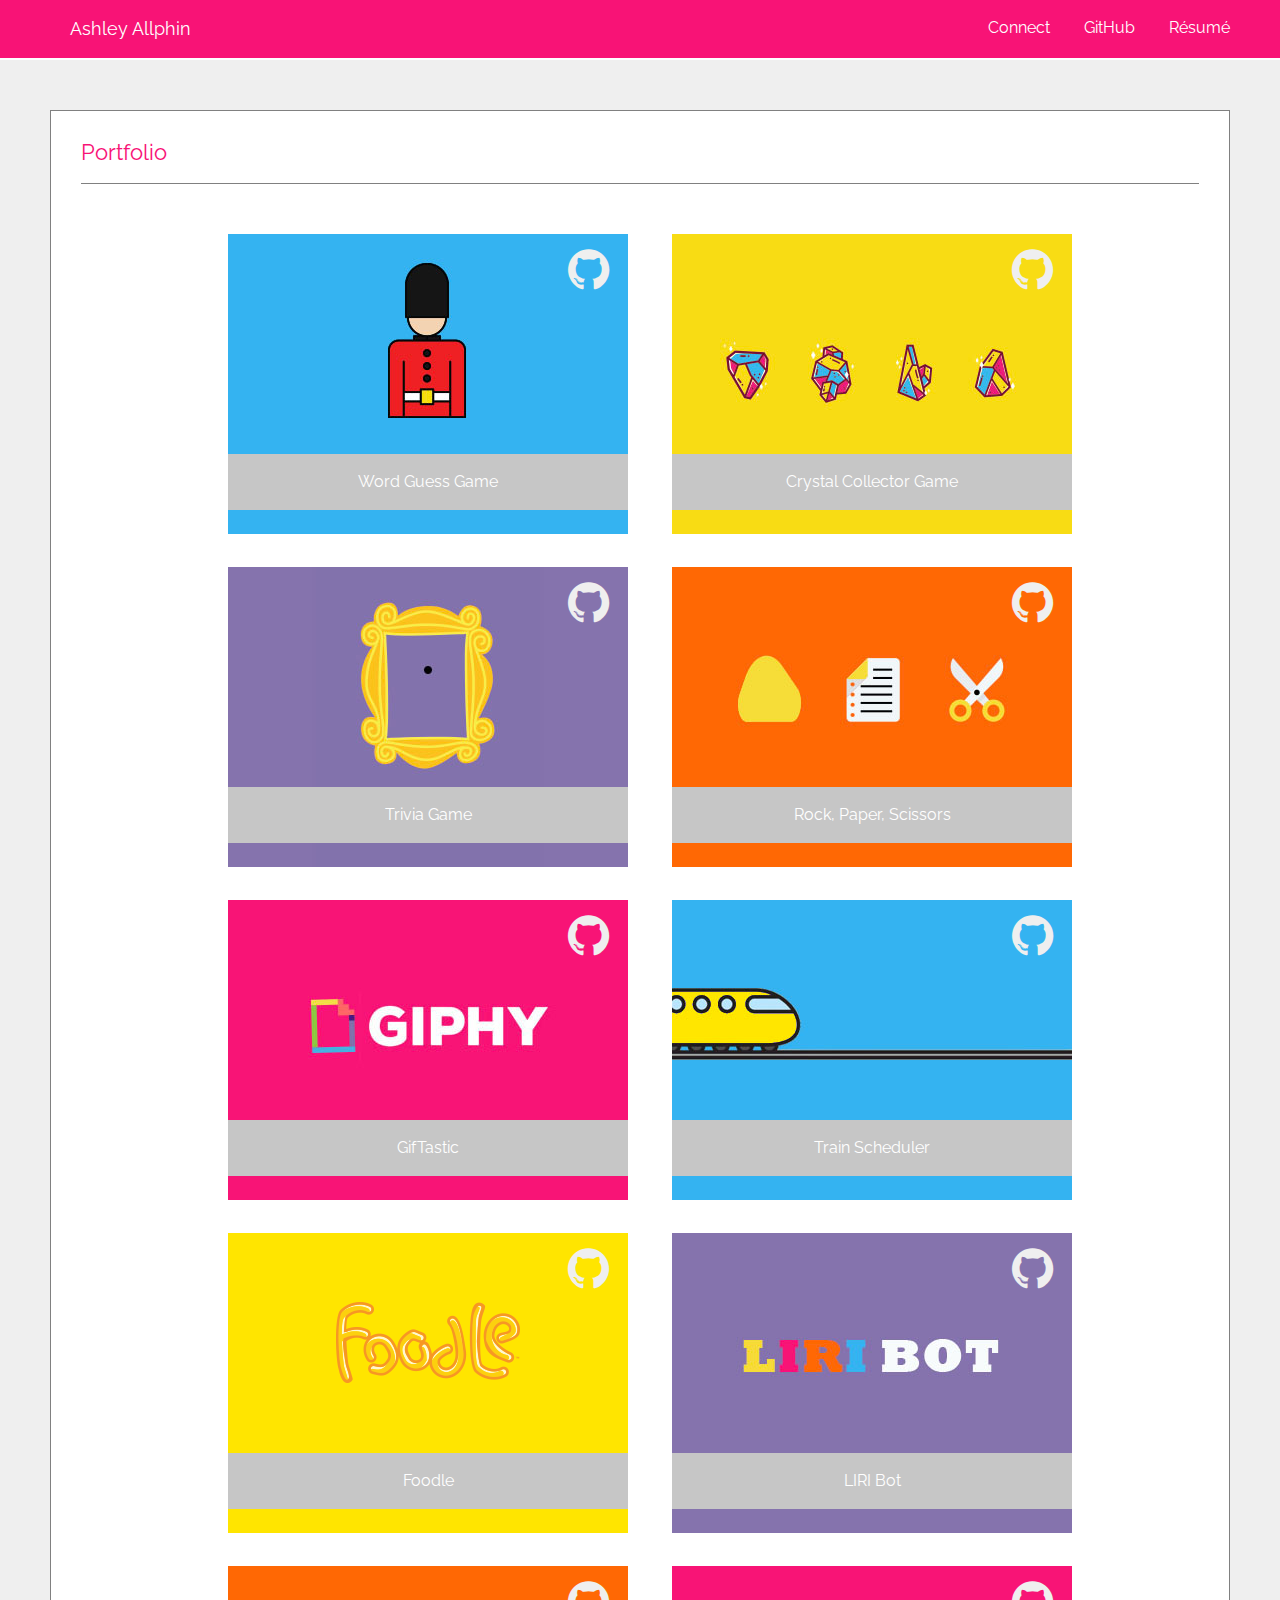
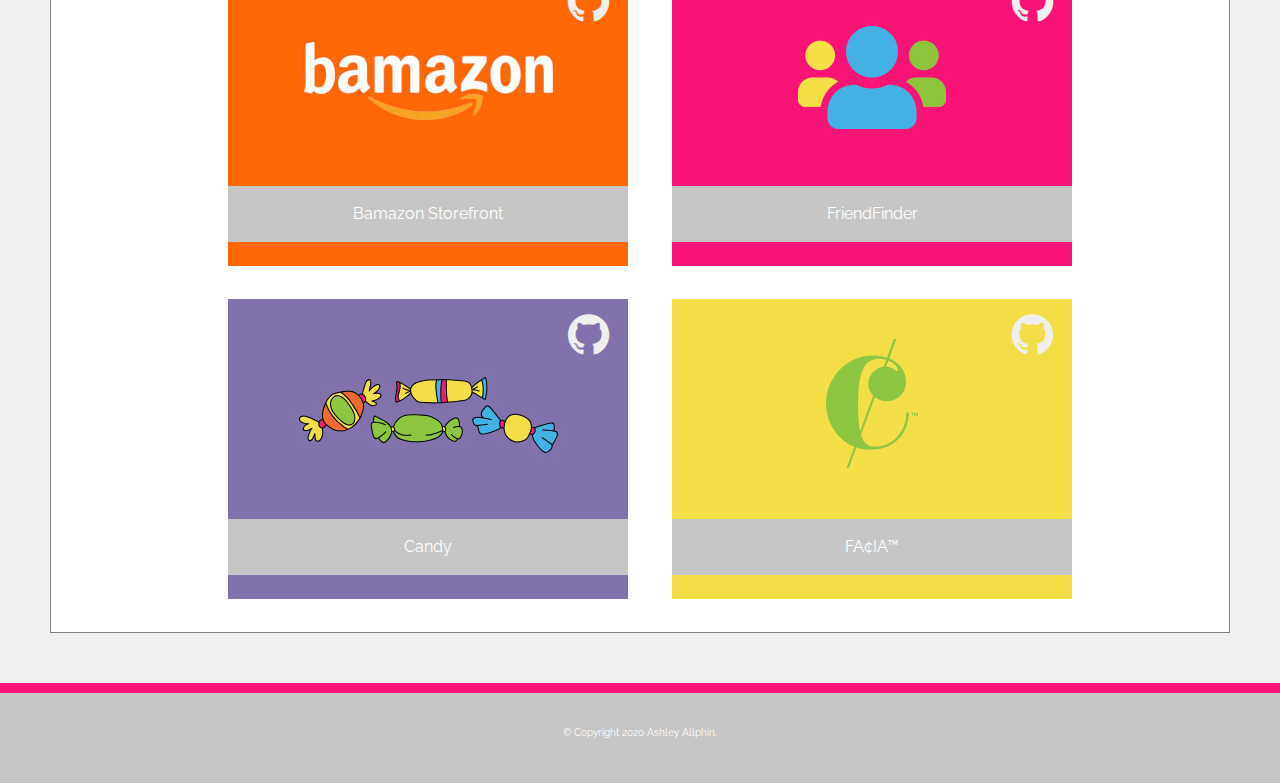
<file: index.html>
<!DOCTYPE html>
<html lang="en">

<head>
    <meta charset="UTF-8">
    <meta name="viewport" content="width=device-width, initial-scale=1.0">
    <meta http-equiv="X-UA-Compatible" content="ie=edge">
    <title>Portfolio</title>
    <link rel="shortcut icon" href="assets/images/ashjaxicon.ico" />
<link rel="stylesheet" href="https://stackpath.bootstrapcdn.com/font-awesome/4.7.0/css/font-awesome.min.css">
    <link rel="stylesheet" href="assets/css/reset.css">
    <link href="https://fonts.googleapis.com/css?family=Raleway:500,900|Rock+Salt&display=swap" rel="stylesheet">
    <link rel="stylesheet" href="assets/css/style.css">
</head>

<body>
    <div class="header">
        <div class="name">
            <h1>Ashley Allphin</h1>
        </div>
        <div class="links">
            <a target="_blank" href="https://www.linkedin.com/in/ashleyallphin/">Connect</a>
            <a target="_blank" href="https://github.com/ashleyallphin">GitHub</a>
            <a target="_blank" href="assets/images/Ashley-Allphin-Resume-Mar2020.pdf">R&eacute;sum&eacute;</a>
        </div>
    </div>
    </div>

    <div class="content">
        <div class=pagetitle>
            <h2>Portfolio</h2>
        </div>

    <div class="container text-center modules"> 

        <div class="box">
            <img class="responsive" src="assets/images/london.jpg" alt="Word Guess Game">
            <a href="https://ashleyallphin.github.io/word-guess-game/" target="_blank">
                <div class="text">
                <div><h5>Word Guess Game</h5></div>
                </div>
            </a>
            <div>
                <a href="https://github.com/ashleyallphin/word-guess-game" target="_blank">
                <i class="fa fa-github fa-3x"></i>
                </a>
            </div>
        </div>
        
        <div class="box">
            <img class="responsive" src="assets/images/crystal-collector.jpg" alt="Crystal Collector">
            <a href="https://ashleyallphin.github.io/unit-4-game/" target="_blank">
            <div class="text">
                <div><h5>Crystal Collector Game</h5></div>
            </div>
            </a>
            <div>
                <a href="https://github.com/ashleyallphin/unit-4-game/" target="_blank">
                <i class="fa fa-github fa-3x"></i>
                </a>
            </div>
        </div>

        <div class="box">
            <img class="responsive" src="assets/images/FRIENDS.jpg" alt="Trivia Game">
            <a href="https://ashleyallphin.github.io/trivia-game/"  target="_blank"><div class="text">
                <h5>Trivia Game </h5>
            </div></a>
            <div>
                <a href="https://github.com/ashleyallphin/trivia-game" target="_blank">
                <i class="fa fa-github fa-3x"></i>
                </a>
            </div>
        </div>

        <div class="box">
            <img class="responsive" src="assets/images/rockpaperscissors.jpg" alt="Rock, Paper, Scissors">
            <a href="https://ashleyallphin.github.io/rock-paper-scissors/"><div class="text">
                <h5>Rock, Paper, Scissors </h5>
            </div></a>
            <div>
                <a href="https://github.com/ashleyallphin/rock-paper-scissors" target="_blank">
                <i class="fa fa-github fa-3x"></i>
                </a>
            </div>
        </div>
    
        <div class="box">
            <img class="responsive" src="assets/images/GIPHY.jpg" alt="GIPHY">
            <a href="https://ashleyallphin.github.io/GifTastic/"  target="_blank"><div class="text">
                <h5>GifTastic</h5>
            </div></a>
            <div>
                <a href="https://github.com/ashleyallphin/GifTastic" target="_blank">
                <i class="fa fa-github fa-3x"></i>
                </a>
            </div>
        </div>

        <div class="box">
            <img class="responsive" src="assets/images/train_scheduler.jpg" alt="Train Scheduler">
            <a href="https://ashleyallphin.github.io/train-scheduler/" target="_blank"><div class="text">
                <h5>Train Scheduler</h5>
            </div></a>
            <div>
                <a href="https://github.com/ashleyallphin/train-scheduler" target="_blank">
                <i class="fa fa-github fa-3x"></i>
                </a>
            </div>
        </div>

        

        <div class="box">
            <img class="responsive" src="assets/images/foodle.png" alt="Foodle">
            <a href="https://reekamaharaj.github.io/Project1/" target="_blank"><div class="text">
                <h5>Foodle</h5>
            </div></a>
            <div>
                <a href="https://github.com/reekamaharaj/Project1" target="_blank">
                <i class="fa fa-github fa-3x"></i>
                </a>
            </div>
        </div>

        <div class="box">
            <img class="responsive" src="assets/images/LIRI.jpg" alt="LIRI bot">
            <a href="https://github.com/ashleyallphin/liri-node-app" target="_blank"><div class="text">
                <h5>LIRI Bot</h5>
            </div></a>
            <div>
                <a href="https://github.com/ashleyallphin/liri-node-app" target="_blank">
                <i class="fa fa-github fa-3x"></i>
                </a>
            </div>
        </div>

        <div class="box">
            <img class="responsive" src="assets/images/bamazon.jpg" alt="Bamazon">
            <a href="https://github.com/ashleyallphin/bamazon" target="_blank"><div class="text">
                <h5>Bamazon Storefront</h5>
            </div></a>
            <div>
                <a href="https://github.com/ashleyallphin/bamazon" target="_blank">
                <i class="fa fa-github fa-3x"></i>
                </a>
            </div>
        </div>

        <div class="box">
            <img class="responsive" src="assets/images/friendfinder.jpg" alt="Bamazon">
            <a href="https://friendfinder-codingbootcamp-13.herokuapp.com" target="_blank"><div class="text">
                <h5>FriendFinder</h5>
            </div></a>
            <div>
                <a href="https://github.com/ashleyallphin/friendfinder" target="_blank">
                <i class="fa fa-github fa-3x"></i>
                </a>
            </div>
        </div>

        <div class="box">
            <img class="responsive" src="assets/images/candy.jpg" alt="Candy">
            <a href="https://candy-codingbootcamp-14.herokuapp.com/" target="_blank"><div class="text">
                <h5>Candy</h5>
            </div></a>
            <div>
                <a href="https://github.com/ashleyallphin/candy" target="_blank">
                <i class="fa fa-github fa-3x"></i>
                </a>
            </div>
        </div>


        <div class="box">
            <img class="responsive" src="assets/images/facia.jpg" alt="FACIA">
            <a href="https://pr0ject-2.herokuapp.com" target="_blank"><div class="text">
                <h5>FA&cent;IA&trade;</h5>
            </div></a>
            <div>
                <a href="https://github.com/zibrahim2046/Project2" target="_blank">
                <i class="fa fa-github fa-3x"></i>
                </a>
            </div>
        </div>

    </div>
       

    </div>

    </div>

    <div class="footer">
        <p>&copy; Copyright 2020 Ashley Allphin.</p>

    </div>

</body>

</html>
</file>
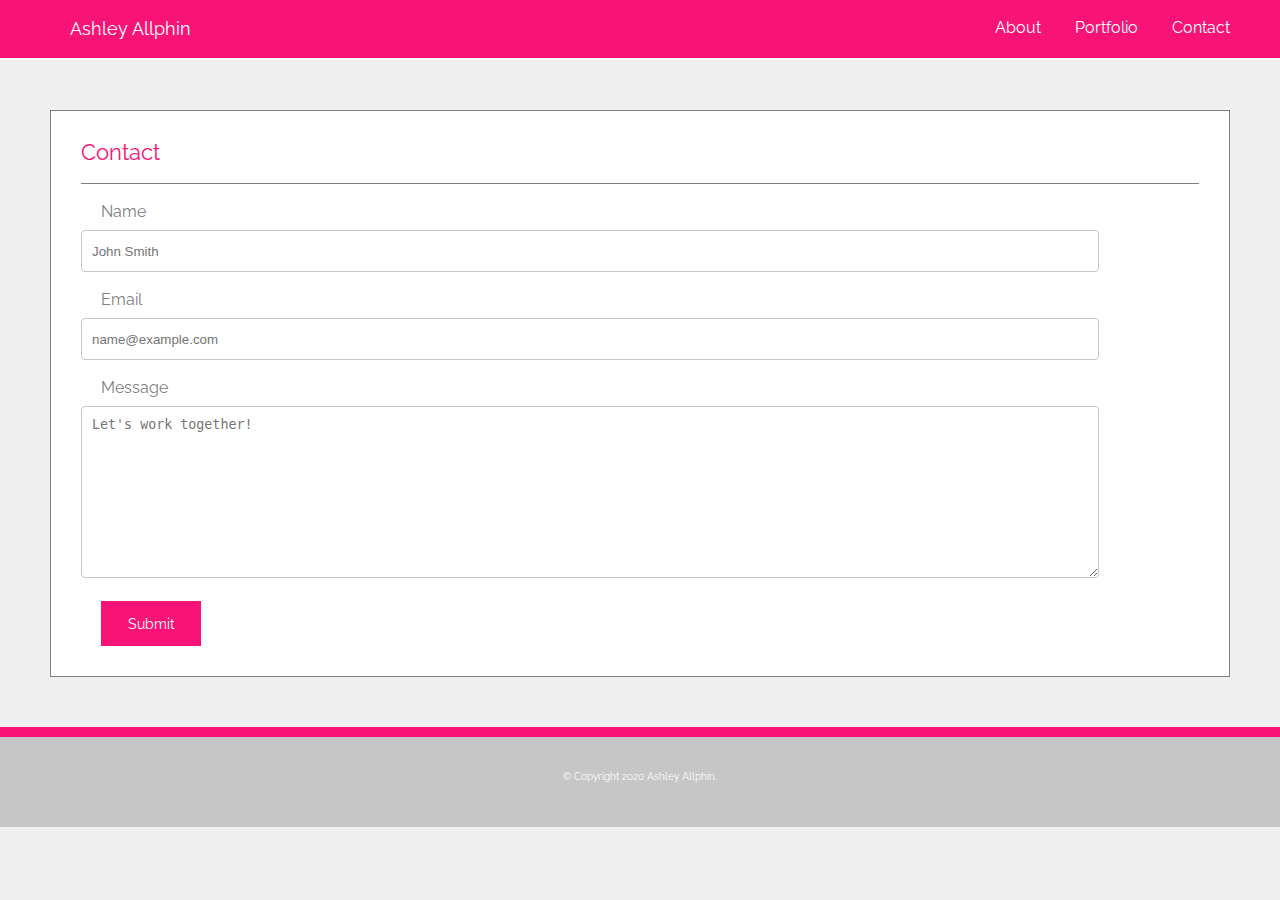
<file: contact.html>
<!DOCTYPE html>
<html lang="en">

<head>
    <meta charset="UTF-8">
    <meta name="viewport" content="width=device-width, initial-scale=1.0">
    <meta http-equiv="X-UA-Compatible" content="ie=edge">
    <title>Contact</title>
    <link rel="shortcut icon" href="assets/images/ashjaxicon.ico"/>
    <link rel="stylesheet" href="assets/css/reset.css">
    <link href="https://fonts.googleapis.com/css?family=Raleway:500,900|Rock+Salt&display=swap" rel="stylesheet">
    <link rel="stylesheet" href="assets/css/style.css">
</head>

<body>
    <div class="header">
        <div class="name">
            <h1>Ashley Allphin</h1>
        </div>
        <div class="links">
            <a href="index.html">About</a>
            <a href="portfolio.html">Portfolio</a>
            <a href="contact.html">Contact</a>
        </div>
    </div>
    </div>

    <div class="content">
        <div class=pagetitle>
            <h2>Contact</h2>
        </div>
        <div class="input">
            <h4>Name</h4>
            <input type="text" name="name" placeholder="John Smith" maxlength="50"></input>
            <h4>Email</h4>
            <input type="text" name="name" placeholder="name@example.com" maxlength="50"></input>
            <h4>Message</h4>
            <textarea name="message" style="height: 150px;" placeholder="Let's work together!"></textarea>
        </div>
        <button>Submit</button>
    </div>

    <div class="footer">
        <p>&copy; Copyright 2020 Ashley Allphin.</p>
    </div>

</body>

</html>
</file>
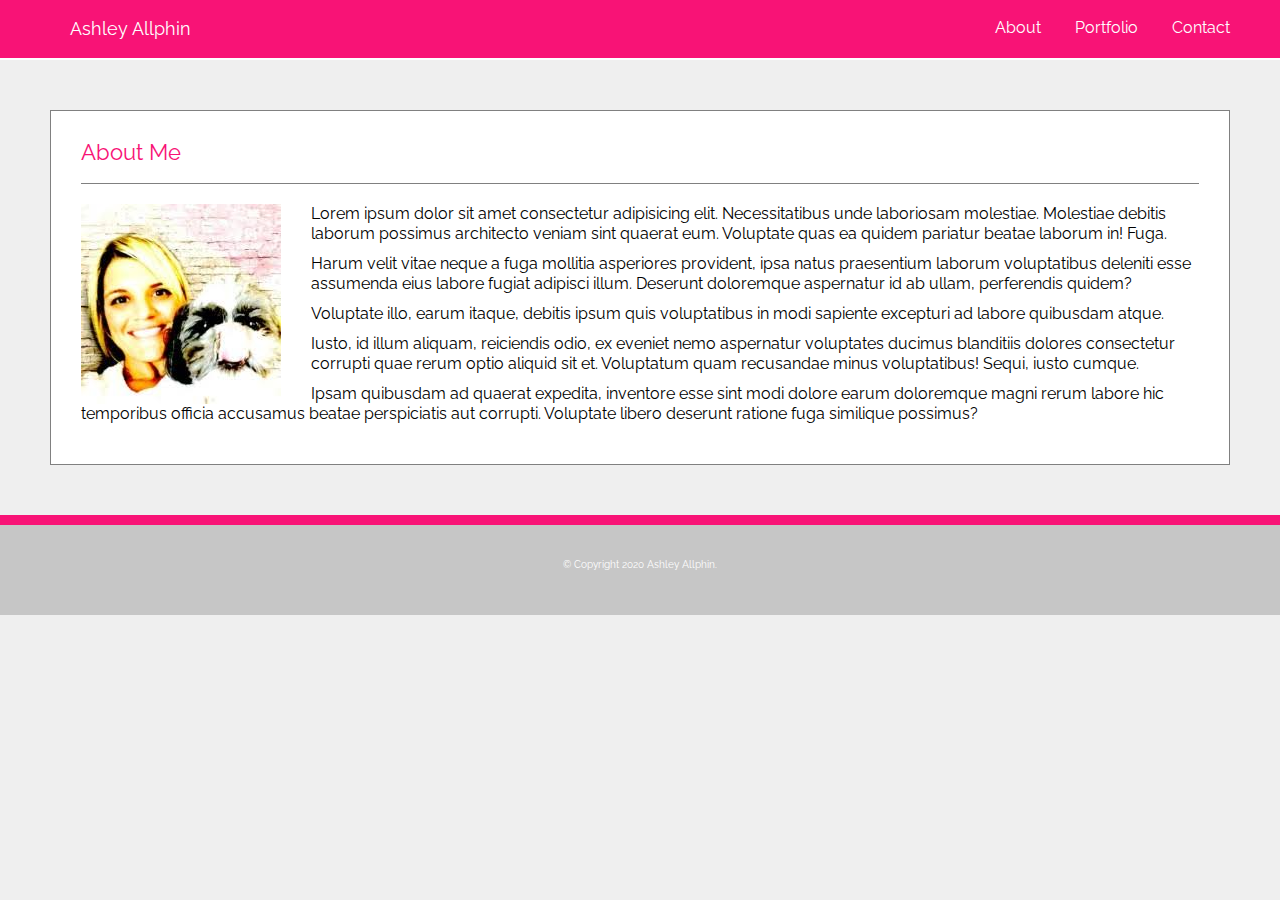
<file: index copy.html>
<!DOCTYPE html>
<html lang="en">

<head>
    <meta charset="UTF-8">
    <meta name="viewport" content="width=device-width, initial-scale=1.0">
    <meta http-equiv="X-UA-Compatible" content="ie=edge">
    <title>About Me</title>
    <link rel="shortcut icon" href="assets/images/ashjaxicon.ico" />

    <link rel="stylesheet" href="assets/css/reset.css">
    <link href="https://fonts.googleapis.com/css?family=Raleway:500,900|Rock+Salt&display=swap" rel="stylesheet">
    <link rel="stylesheet" href="assets/css/style.css">
</head>

<body>
    <div class="header">
        <div class="name">
            <h1>Ashley Allphin</h1>
        </div>
        <div class="links">
            <a href="index.html">About</a>
            <a href="portfolio.html">Portfolio</a>
            <a href="contact.html">Contact</a>
        </div>
    </div>
    </div>

    <div class=content>
        <div class="pagetitle">
        <h2>About Me</h2></div>


        <img class="img" src="assets/images/ashley-jaxson.jpg">

        <p>Lorem ipsum dolor sit amet consectetur adipisicing elit. Necessitatibus unde laboriosam molestiae. Molestiae
            debitis laborum possimus architecto veniam sint quaerat eum. Voluptate quas ea quidem pariatur beatae
            laborum in! Fuga.</p>
        <p>Harum velit vitae neque a fuga mollitia asperiores provident, ipsa natus praesentium laborum voluptatibus
            deleniti esse assumenda eius labore fugiat adipisci illum. Deserunt doloremque aspernatur id ab ullam,
            perferendis quidem?</p>
        <p>Voluptate illo, earum itaque, debitis ipsum quis voluptatibus in modi sapiente excepturi ad labore quibusdam
            atque.</p>
        <p>Iusto, id illum aliquam, reiciendis odio, ex eveniet nemo aspernatur voluptates ducimus blanditiis dolores
            consectetur corrupti quae rerum optio aliquid sit et. Voluptatum quam recusandae minus voluptatibus! Sequi,
            iusto cumque.</p>
        <p>Ipsam quibusdam ad quaerat expedita, inventore esse sint modi dolore earum doloremque magni rerum labore hic
            temporibus officia accusamus beatae perspiciatis aut corrupti. Voluptate libero deserunt ratione fuga
            similique possimus?</p>

    </div>

    <div class="footer">
        <p>&copy; Copyright 2020 Ashley Allphin.</p>
    </div>

</body>

</html>
</file>
<file: assets/css/style.css>
.responsive {
    width: 100%;
    height: auto;
  }

h1 {
    font-family: 'Raleway', sans-serif;
    font-size: 18px;
    color: white;

}

h2 {
    font-family: 'Raleway', sans-serif;
    font-weight: 400;
    font-size: 22px;
    color: #f81376;
    margin-bottom: 20px; 
}

h3 {
    font-family: 'Raleway', sans-serif;
    font-weight: 900;
    color: #fff;

}

h5 {
    font-family: 'Raleway', sans-serif;
    font-weight: 400;
    color: #fff;
}



p {
    font-family: 'Raleway', sans-serif;
    padding-bottom: 10px;
    line-height: 20px;;
}

body {
    background-color: rgb(239, 239, 239);
}

.footer p {
    font-size: x-small;
    color: white;
}

.header {
    padding: 0;
    display: flex;
    margin-right: 50px;
    width: 100%;
    border-bottom: 2px solid #fff;
    background-color: #f81376;
}

.name {
    /* background-color: #c6c6c6; */
    padding: 20px;
    width: 50%;
    margin: 0 50px 0 50px;
    text-align: left;
    font-size: 30px;
}

.links {
    padding: 20px 0 20px 0;
    width: 80%;
    margin-right: 50px;
    text-align: right;
}

.links a {
    margin-left: 30px;
    font-family: 'Raleway', sans-serif;
    text-decoration: none;
    color: #fff;
}

.footer {
    padding: 30px;
    background-color:#c6c6c6;
    text-align: center;
    border-top: 10px solid #f81376;
}

.content {
    margin: 50px;
    border: 1px gray solid;
    padding: 30px;
    background-color: white;
}

img {
    float: left;
    margin: 0 30px 0 0;
}

.box img {
    margin: 20px;
}

.pagetitle {
    margin-bottom: 20px;
    border-bottom: gray solid 1px;
}

textarea {
    margin-left: 0px;
    width: 90%;
    margin-bottom: 20px;
    border: 1px solid #c6c6c6;
    border-radius: 4px;
    padding: 10px 0 10px 10px;
}

input {
    margin-left: 0px;
    width: 90%;
    height: 20px;
    margin-bottom: 20px;
}

input[type=text] {
    border: 1px solid #c6c6c6;
    border-radius: 4px;
    padding: 10px 0 10px 10px;
  }

h4 {
    margin-left: 20px;
    margin-bottom: 10px;
    font-family: 'Raleway', sans-serif;
    color: gray;
}

button {
    margin-left: 20px;
    width: 100px;
    height: 45px;
    background-color: #f81376;
    border: none;
    color: #fff;
    font-family: 'Raleway', sans-serif;
    font-size: 14px;
}

.box{
    position: relative;
    display: inline-block; /* Make the width of box same as image */
    margin: 10px 10px 0px 30px;
    color: #000;
    
}

.box .text{
    position: absolute;
    z-index: 1;
    margin: 0 0 0 0px;
    left: 0;
    right: 0;
    top: 75%; /* Adjust this value to move the positioned div up and down */
    text-align: center;
    width: 100%; /* Set the width of the positioned div */
    background-color: #c6c6c6;
    padding: 20px 0 20px 0;
}

.box img {
    margin: 20px auto 00px auto;
}

.fa  {
    position: absolute;
    z-index: 2;
    margin: 0;
    right: 60px;
    top: 10%; /* Adjust this value to move the positioned div up and down */
    text-align: right;
    width: 0;
    color: #efefef;
}

.modules {
    text-align: center
}


/* =============================== */
/*media queries*/
/* =============================== */


@media only screen and (max-width: 980px) {
    .content {
      width: 500px;
      margin-right: auto;
      margin-left: auto;
    }
    .header {
        width: 100%;
        text-align: center;
    }
    p {
        margin-bottom: 10px;
        line-height: 20px;
    }

    .name {
        width: 100%;
        margin: 0;
        padding: 0;
        padding-top: 30px;
        text-align: center;
    }

    .name h1 {
        font-size: 25px;
    }
    

  @media only screen and (max-width: 768px) {

    .content {
        width: 80%;
        margin-right: auto;
        margin-left: auto;
    }
    .header {
        width: 100%;
    }
    .name {
        width: 100%;
        margin: 0;
        padding-left: 0;
        padding-right: 0;
        padding-bottom: 20px;
        text-align: center;
      }
  
      .name h1 {
          font-size: 25px;
      }
  }

  @media only screen and (max-width: 640px) {

    .content {
        margin: 20px auto 20px auto;
        padding-left: 20px;
        padding-right: 20px;
        padding-bottom: 20px;
        margin-right: auto;
        margin-left: auto;
    }
    .name {
      width: 100%;
      margin: 0;
      padding-left: 0;
      padding-right: 0;
      padding-bottom: 20px;
      text-align: center;
    }

    .name h1 {
        font-size: 25px;

    }

    

    }
    .header {
        margin: 0;
        display: block;
        text-align: center;
        
    }
    .links {
        text-align: center;
        margin-left: auto;
        margin-right: auto;
    }

    .links a {
        margin-right: 20px;
        margin-left: 20px;
    }

    .pagetitle {
        margin-top: 0;
    }

    p {
        padding: 10px;
        line-height: 20px;
    }

    img {
        padding-left: 20px;
        float: none;
        }
        
    .box img {
            padding: 0px 0 40px 0;
            float: none;
        }

    .box {
        margin-left: 20px;
    }
}
</file>
